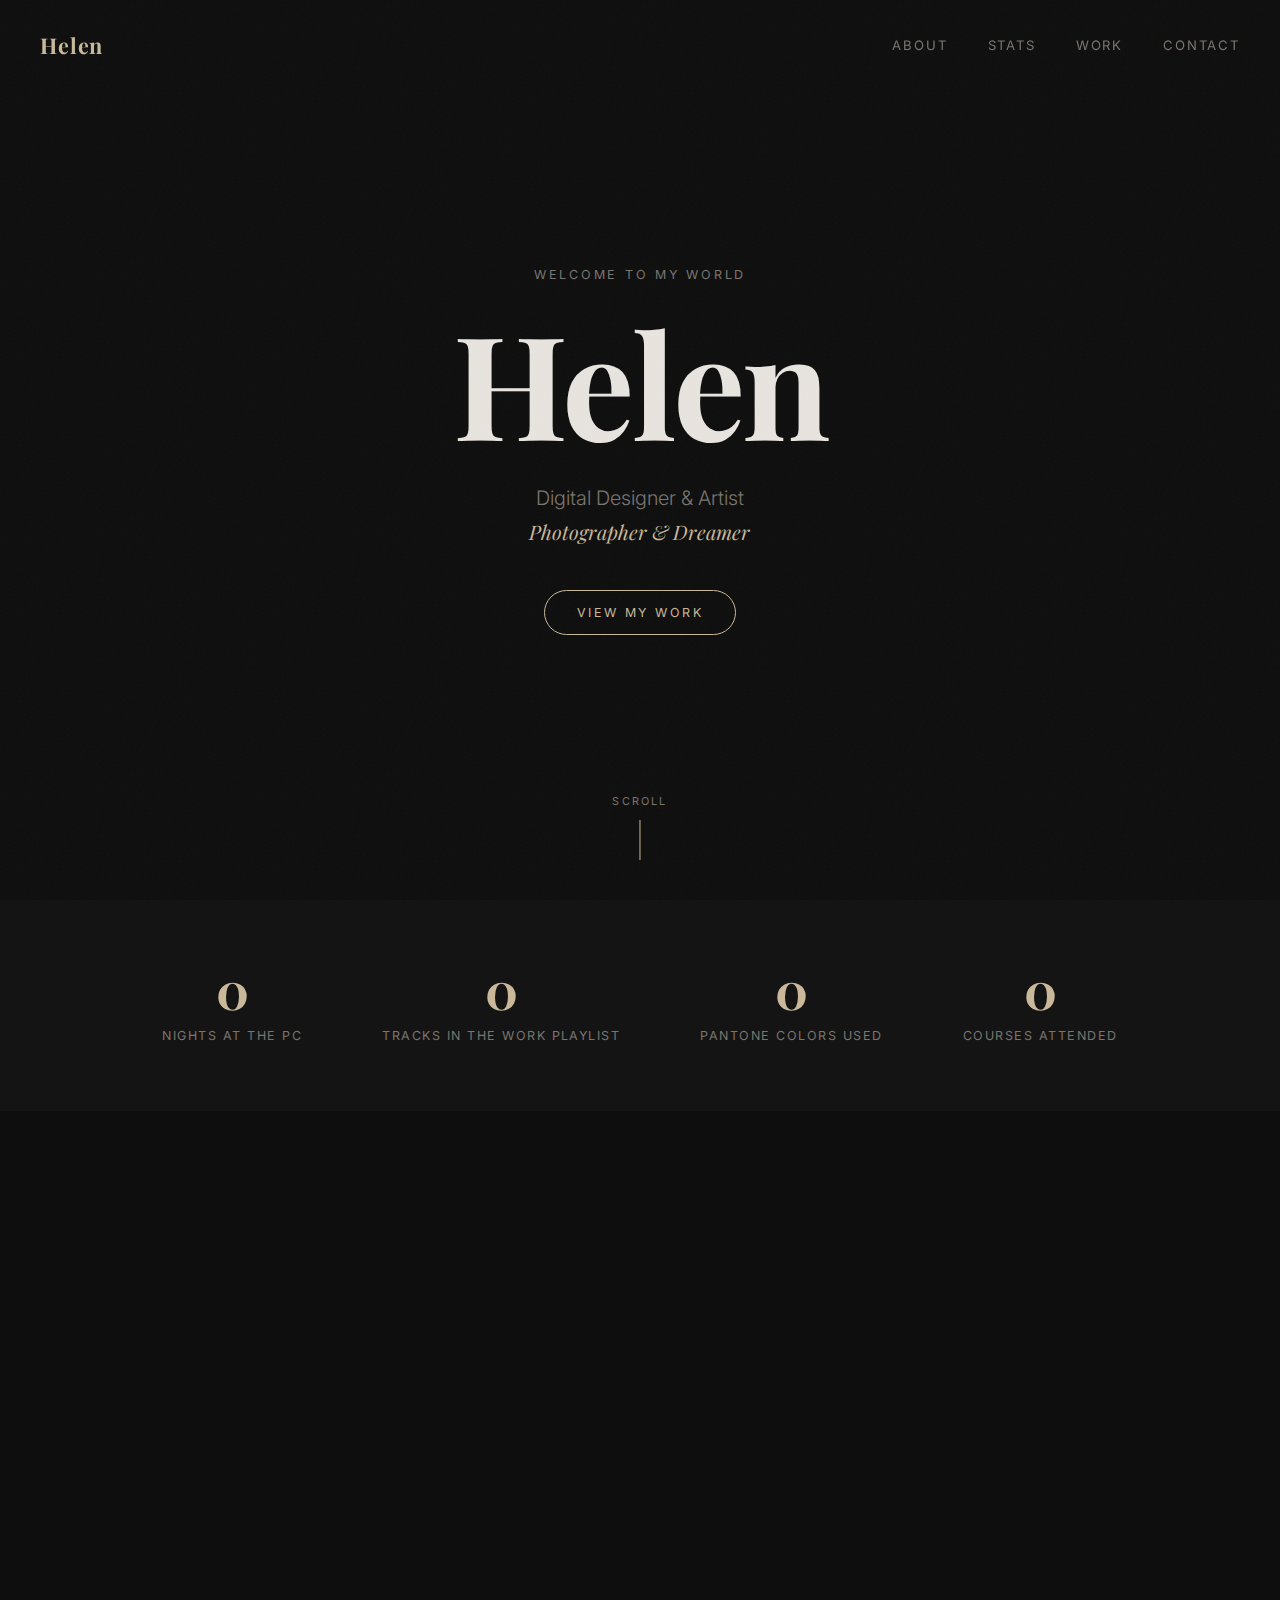
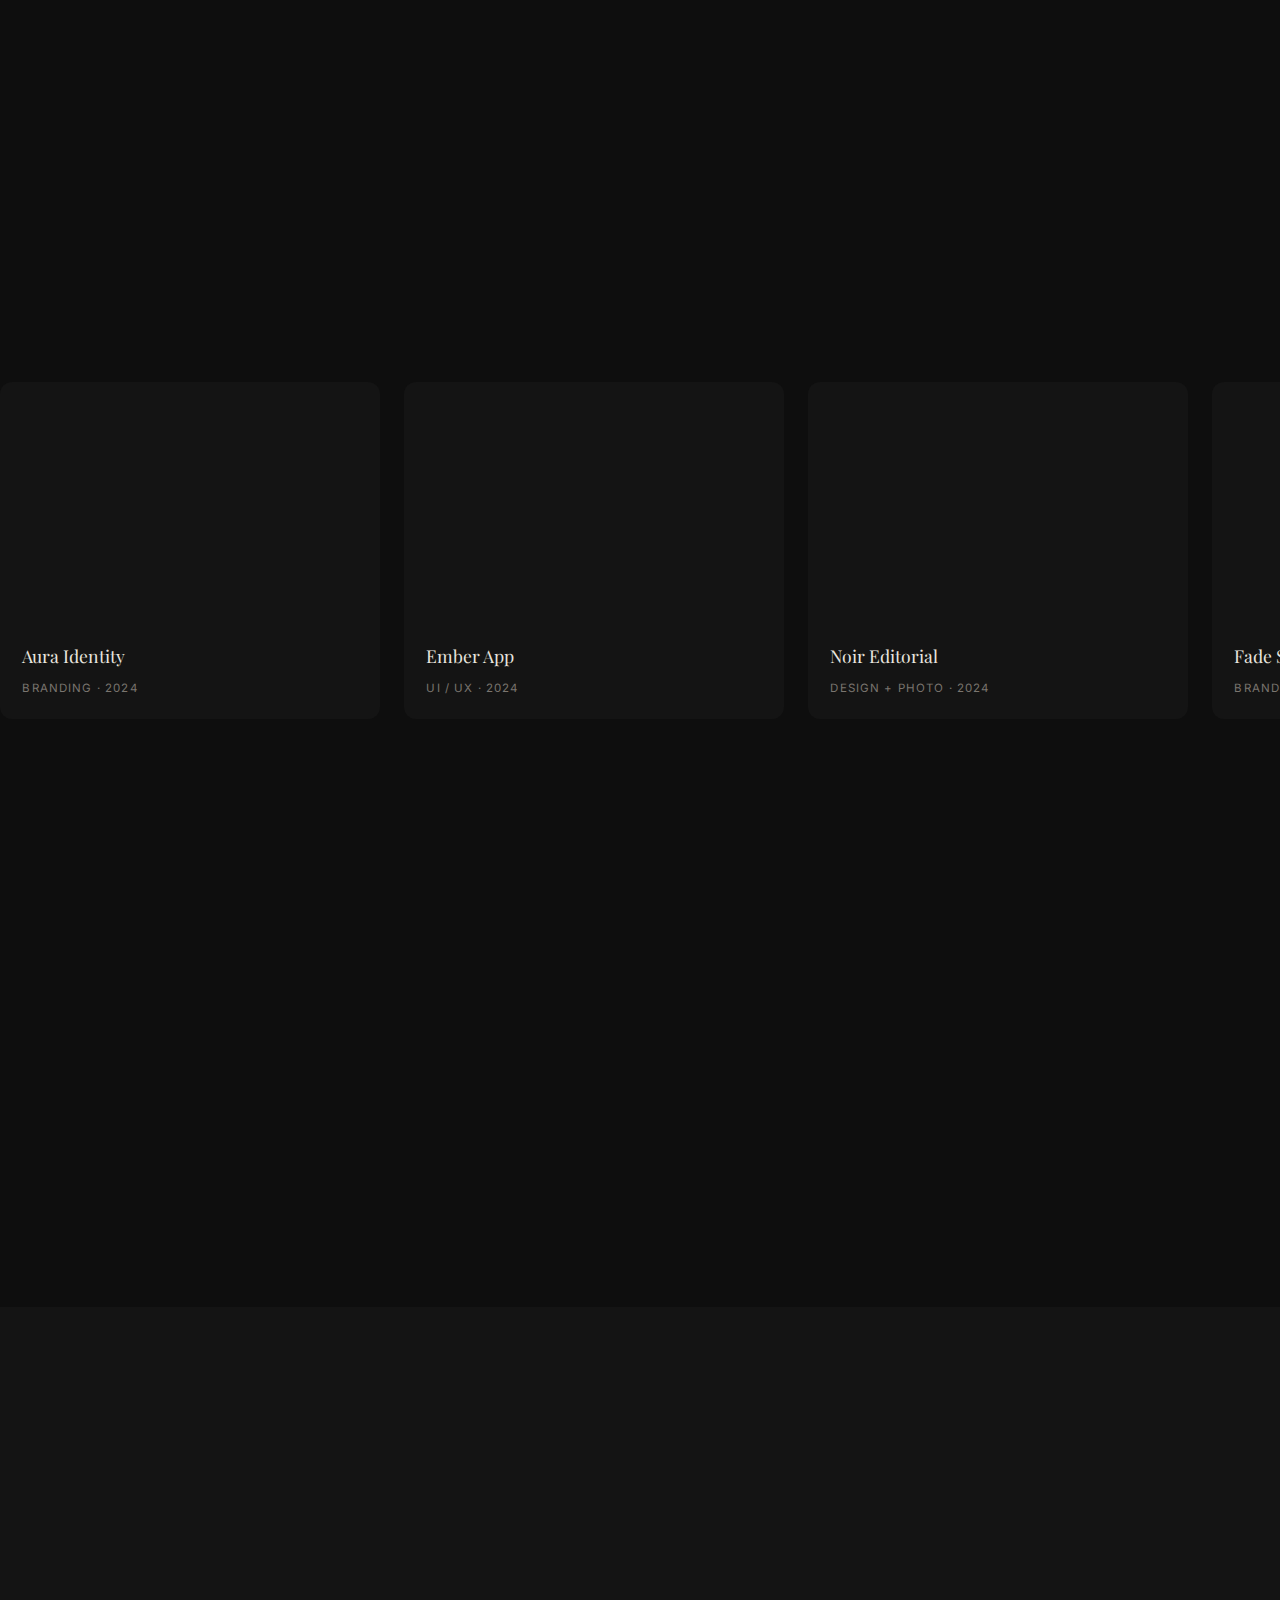
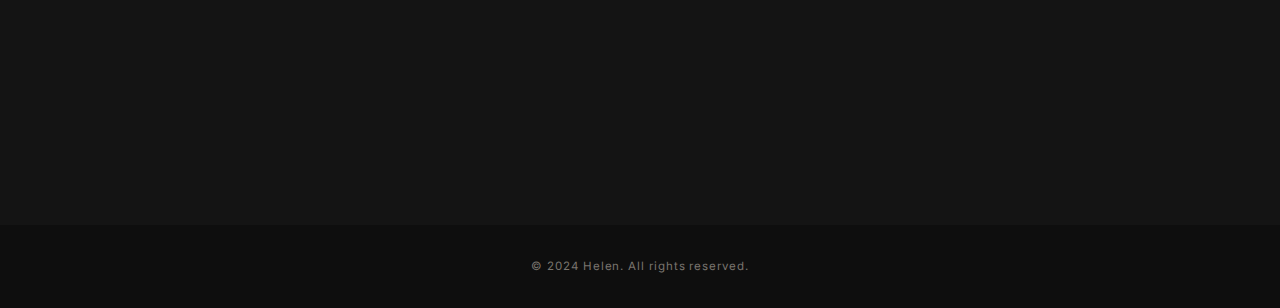
<file: index.html>
<!DOCTYPE html>
<html lang="en">
<head>
  <meta charset="UTF-8" />
  <meta name="viewport" content="width=device-width, initial-scale=1.0" />
  <title>Helen — Creative Portfolio</title>
  <link rel="preconnect" href="https://fonts.googleapis.com" />
  <link rel="preconnect" href="https://fonts.gstatic.com" crossorigin />
  <link href="https://fonts.googleapis.com/css2?family=Inter:wght@300;400;500;600&family=Playfair+Display:ital,wght@0,400;0,700;1,400&display=swap" rel="stylesheet" />
  <link rel="stylesheet" href="styles.css" />
</head>
<body>

  <!-- Grainy texture overlay -->
  <div class="grain"></div>

  <!-- Navigation -->
  <nav class="nav">
    <a href="#" class="nav__logo">Helen</a>
    <button class="nav__toggle" aria-label="Toggle menu">
      <span></span><span></span>
    </button>
    <ul class="nav__links">
      <li><a href="#about">About</a></li>
      <li><a href="#stats">Stats</a></li>
      <li><a href="#projects">Work</a></li>
      <li><a href="#contact">Contact</a></li>
    </ul>
  </nav>

  <!-- Hero -->
  <section class="hero">
    <div class="hero__content">
      <p class="hero__eyebrow reveal">Welcome to my world</p>
      <h1 class="hero__name reveal">
        <span class="hero__name--first">Helen</span>
      </h1>
      <p class="hero__title reveal">
        Digital Designer &amp; Artist<br />
        <em>Photographer &amp; Dreamer</em>
      </p>
      <a href="#projects" class="hero__cta reveal">View my work</a>
    </div>
    <div class="hero__scroll-hint">
      <span>Scroll</span>
      <div class="hero__scroll-line"></div>
    </div>
  </section>

  <!-- Stats -->
  <section id="stats" class="stats">
    <div class="stats__track">
      <div class="stats__item">
        <span class="stats__number" data-target="680">0</span>
        <span class="stats__label">nights at the PC</span>
      </div>
      <div class="stats__item">
        <span class="stats__number" data-target="5400">0</span>
        <span class="stats__label">tracks in the Work playlist</span>
      </div>
      <div class="stats__item">
        <span class="stats__number" data-target="1400">0</span>
        <span class="stats__label">Pantone colors used</span>
      </div>
      <div class="stats__item">
        <span class="stats__number" data-target="100">0</span>
        <span class="stats__label">courses attended</span>
      </div>
    </div>
  </section>

  <!-- About -->
  <section id="about" class="about">
    <div class="about__grid">
      <div class="about__text">
        <p class="about__label reveal">About me</p>
        <h2 class="about__heading reveal">
          Crafting digital<br />experiences that<br /><em>inspire &amp; delight</em>
        </h2>
        <p class="about__body reveal">
          I'm a multidisciplinary designer based in the heart of the city,
          with a deep passion for turning ideas into beautiful, functional
          digital products. Every pixel is placed with intention — every
          interaction designed to feel alive.
        </p>
        <p class="about__body reveal">
          When I'm not pushing design boundaries, you'll find me chasing
          golden-hour light with my camera, lost in a curated playlist, or
          dreaming up the next big thing.
        </p>
      </div>
      <div class="about__tags reveal">
        <span class="tag">#Design Thinking</span>
        <span class="tag">Graphic Design</span>
        <span class="tag">#Web Design</span>
        <span class="tag">UI / UX</span>
        <span class="tag">#Branding</span>
        <span class="tag">Photography</span>
        <span class="tag">#Motion</span>
        <span class="tag">Illustration</span>
        <span class="tag">#Typography</span>
        <span class="tag">Color Theory</span>
      </div>
    </div>
  </section>

  <!-- Projects (Marquee) -->
  <section id="projects" class="projects">
    <p class="projects__label reveal">Selected Work</p>
    <div class="marquee">
      <div class="marquee__track">
        <div class="marquee__item">
          <div class="marquee__card">
            <div class="marquee__img" style="background-image: url('https://picsum.photos/seed/p1/600/400')"></div>
            <div class="marquee__info">
              <h3>Aura Identity</h3>
              <span>Branding · 2024</span>
            </div>
          </div>
        </div>
        <div class="marquee__item">
          <div class="marquee__card">
            <div class="marquee__img" style="background-image: url('https://picsum.photos/seed/p2/600/400')"></div>
            <div class="marquee__info">
              <h3>Ember App</h3>
              <span>UI / UX · 2024</span>
            </div>
          </div>
        </div>
        <div class="marquee__item">
          <div class="marquee__card">
            <div class="marquee__img" style="background-image: url('https://picsum.photos/seed/p3/600/400')"></div>
            <div class="marquee__info">
              <h3>Noir Editorial</h3>
              <span>Design + Photo · 2024</span>
            </div>
          </div>
        </div>
        <div class="marquee__item">
          <div class="marquee__card">
            <div class="marquee__img" style="background-image: url('https://picsum.photos/seed/p4/600/400')"></div>
            <div class="marquee__info">
              <h3>Fade Studio</h3>
              <span>Branding · 2023</span>
            </div>
          </div>
        </div>
        <!-- Duplicate set for seamless loop -->
        <div class="marquee__item">
          <div class="marquee__card">
            <div class="marquee__img" style="background-image: url('https://picsum.photos/seed/p1/600/400')"></div>
            <div class="marquee__info">
              <h3>Aura Identity</h3>
              <span>Branding · 2024</span>
            </div>
          </div>
        </div>
        <div class="marquee__item">
          <div class="marquee__card">
            <div class="marquee__img" style="background-image: url('https://picsum.photos/seed/p2/600/400')"></div>
            <div class="marquee__info">
              <h3>Ember App</h3>
              <span>UI / UX · 2024</span>
            </div>
          </div>
        </div>
        <div class="marquee__item">
          <div class="marquee__card">
            <div class="marquee__img" style="background-image: url('https://picsum.photos/seed/p3/600/400')"></div>
            <div class="marquee__info">
              <h3>Noir Editorial</h3>
              <span>Design + Photo · 2024</span>
            </div>
          </div>
        </div>
        <div class="marquee__item">
          <div class="marquee__card">
            <div class="marquee__img" style="background-image: url('https://picsum.photos/seed/p4/600/400')"></div>
            <div class="marquee__info">
              <h3>Fade Studio</h3>
              <span>Branding · 2023</span>
            </div>
          </div>
        </div>
      </div>
    </div>

    <!-- Full-width feature project -->
    <div class="projects__feature reveal">
      <div class="projects__feature-img" style="background-image: url('https://picsum.photos/seed/feat/1200/600')"></div>
      <div class="projects__feature-overlay">
        <p class="projects__feature-label">Featured Project</p>
        <h3 class="projects__feature-title">Lunatic — Brand &amp; Digital</h3>
        <p class="projects__feature-desc">A full brand identity and website design for an indie fragrance house. Dark, moody, and deeply personal.</p>
      </div>
    </div>
  </section>

  <!-- Contact -->
  <section id="contact" class="contact">
    <div class="contact__inner">
      <p class="contact__label reveal">Get in touch</p>
      <h2 class="contact__heading reveal">
        Let's create<br /><em>something beautiful</em>
      </h2>
      <a href="mailto:helen@example.com" class="contact__email reveal">helen@example.com</a>
      <div class="contact__socials reveal">
        <a href="#" aria-label="Instagram">Instagram</a>
        <a href="#" aria-label="Dribbble">Dribbble</a>
        <a href="#" aria-label="Behance">Behance</a>
        <a href="#" aria-label="LinkedIn">LinkedIn</a>
      </div>
    </div>
  </section>

  <!-- Footer -->
  <footer class="footer">
    <p>&copy; 2024 Helen. All rights reserved.</p>
  </footer>

  <script src="main.js"></script>
</body>
</html>
</file>
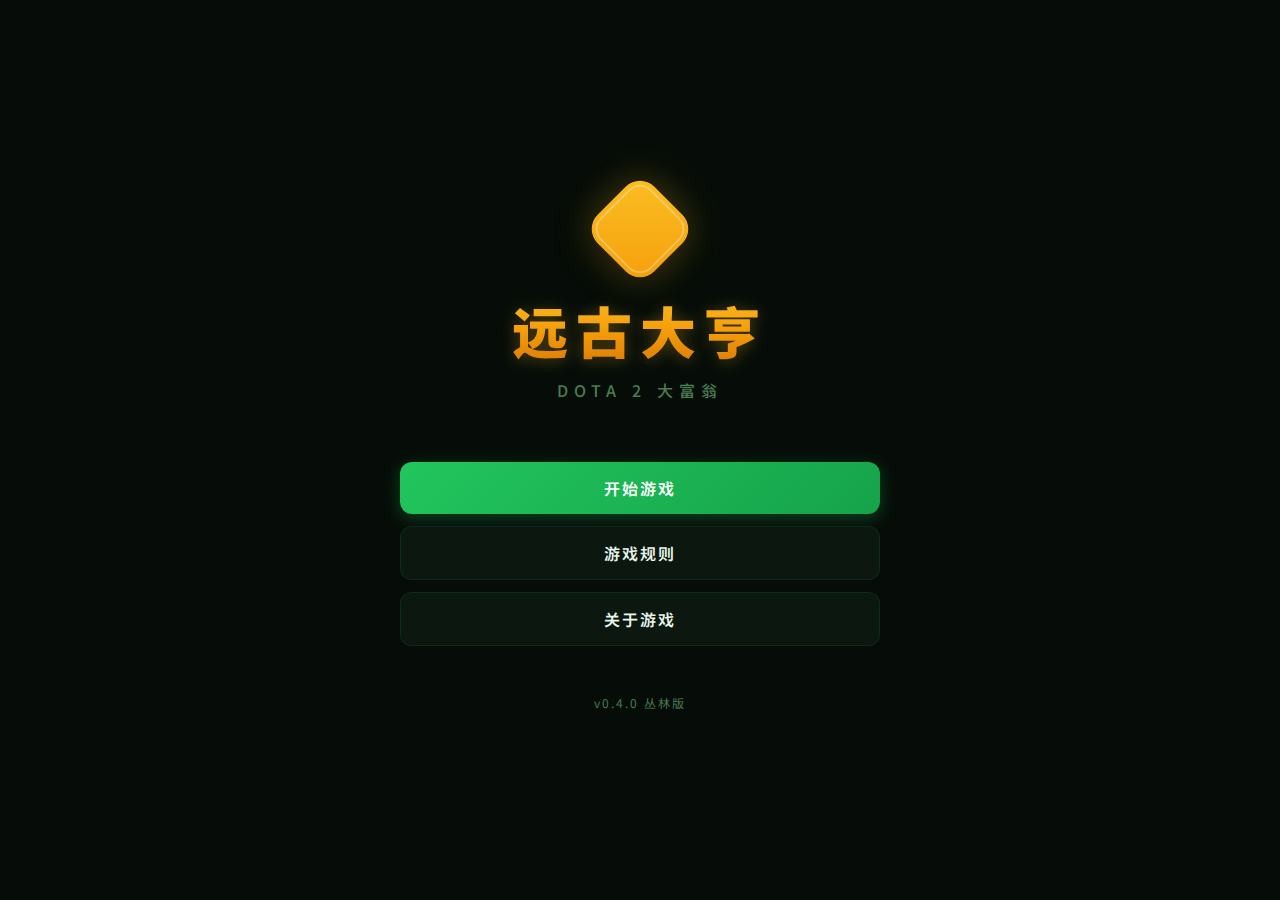
<file: docs/index.html>
<!DOCTYPE html>
<html lang="zh-CN">
<head>
    <meta charset="UTF-8">
    <meta name="viewport" content="width=device-width, initial-scale=1.0">
    <title>远古大亨 - Dota 2 大富翁</title>
    <link rel="preconnect" href="https://fonts.googleapis.com">
    <link rel="preconnect" href="https://fonts.gstatic.com" crossorigin>
    <link href="https://fonts.googleapis.com/css2?family=Noto+Sans+SC:wght@400;500;600;700;900&display=swap" rel="stylesheet">
    <link rel="stylesheet" href="css/style.css">
</head>
<body>
    <div id="main-menu" class="screen active">
        <div class="menu-container">
            <div class="menu-logo">
                <div class="logo-icon"></div>
                <h1 class="game-title">远古大亨</h1>
                <p class="subtitle">DOTA 2 大富翁</p>
            </div>
            <div class="menu-buttons">
                <button class="btn btn-primary" onclick="showHeroSelection()">开始游戏</button>
                <button class="btn btn-secondary" onclick="showInstructions()">游戏规则</button>
                <button class="btn btn-secondary" onclick="showAbout()">关于游戏</button>
            </div>
            <div class="version">v0.4.0 丛林版</div>
        </div>
    </div>

    <div id="hero-selection" class="screen">
        <div class="hero-selection-container">
            <h2>选择你的英雄</h2>
            <div class="player-count-selector">
                <label for="player-count">玩家人数：</label>
                <input type="range" id="player-count" min="2" max="5" value="2" oninput="updatePlayerCount(this.value)">
                <span id="player-count-display">2</span>
            </div>
            <div id="hero-grid" class="hero-grid"></div>
            <div class="selection-info">
                <p id="selection-status">还需选择 <span id="heroes-needed">2</span> 位英雄</p>
            </div>
            <div class="hero-selection-buttons">
                <button class="btn btn-ghost" onclick="backToMenu()">返回</button>
                <button class="btn btn-primary" id="start-game-btn" onclick="startGame()" disabled>开始游戏</button>
            </div>
        </div>
    </div>

    <div id="game-screen" class="screen">
        <div class="game-layout">
            <div class="top-bar">
                <div class="turn-info">
                    <span>回合：<strong id="turn-number">1</strong></span>
                    <span class="separator">|</span>
                    <span>当前玩家：<strong id="current-player-name">玩家 1</strong></span>
                </div>
                <button class="btn btn-ghost btn-small" onclick="backToMenu()">菜单</button>
            </div>
            <div class="game-content">
                <div class="board-container" id="board-container">
                    <div class="jungle-bg">
                        <div class="fog-layer"></div>
                        <canvas id="particle-canvas"></canvas>
                        <svg id="path-svg" class="path-svg"></svg>
                        <div id="board-spaces" class="board-spaces"></div>
                        <div id="player-tokens" class="player-tokens"></div>
                        <div class="board-center-info">
                            <div class="center-title">远古大亨</div>
                            <div class="center-sub">DOTA 2</div>
                            <div class="center-turn" id="center-turn"></div>
                        </div>
                    </div>
                </div>
                <div class="side-panel">
                    <div class="panel-section">
                        <h3>玩家信息</h3>
                        <div id="player-info" class="player-info"></div>
                    </div>
                    <div class="panel-section">
                        <h3>操作</h3>
                        <div class="dice-container" id="dice-container">
                            <div class="dice-3d" id="dice1">
                                <div class="dice-face-3d dice-front">1</div>
                                <div class="dice-face-3d dice-back">6</div>
                                <div class="dice-face-3d dice-right">3</div>
                                <div class="dice-face-3d dice-left">4</div>
                                <div class="dice-face-3d dice-top">2</div>
                                <div class="dice-face-3d dice-bottom">5</div>
                            </div>
                            <div class="dice-3d" id="dice2">
                                <div class="dice-face-3d dice-front">1</div>
                                <div class="dice-face-3d dice-back">6</div>
                                <div class="dice-face-3d dice-right">3</div>
                                <div class="dice-face-3d dice-left">4</div>
                                <div class="dice-face-3d dice-top">2</div>
                                <div class="dice-face-3d dice-bottom">5</div>
                            </div>
                        </div>
                        <div id="dice-result" class="dice-result"></div>
                        <button class="btn btn-primary btn-block" id="roll-dice-btn" onclick="rollDice()">掷骰子</button>
                        <button class="btn btn-secondary btn-block" id="build-btn" onclick="openBuildMenu()" style="display:none">建造房屋</button>
                        <button class="btn btn-secondary btn-block" id="end-turn-btn" onclick="endTurn()" disabled>结束回合</button>
                    </div>
                    <div class="panel-section event-log-section">
                        <h3>事件日志</h3>
                        <div id="event-log" class="event-log"></div>
                    </div>
                </div>
            </div>
        </div>
    </div>

    <div id="purchase-modal" class="modal">
        <div class="modal-content purchase-modal-box">
            <span class="close" onclick="closePurchaseModal()">&times;</span>
            <div id="purchase-modal-content"></div>
        </div>
    </div>

    <div id="card-modal" class="modal">
        <div class="modal-content card-modal-box">
            <div id="card-modal-content"></div>
        </div>
    </div>

    <div id="build-modal" class="modal">
        <div class="modal-content build-modal-box">
            <span class="close" onclick="closeBuildModal()">&times;</span>
            <h3>建造房屋</h3>
            <div id="build-modal-content"></div>
        </div>
    </div>

    <div id="instructions-modal" class="modal">
        <div class="modal-content">
            <span class="close" onclick="closeModal('instructions-modal')">&times;</span>
            <h2>游戏规则</h2>
            <div class="instructions">
                <h3>目标</h3>
                <p>通过购买地产和收取租金，成为最富有的玩家！</p>
                <h3>棋盘</h3>
                <p>36格棋盘（32个非角落格+4个角落），包含地产、哨站、商店、神符点、中立物品等不同格子。</p>
                <h3>玩法</h3>
                <ul>
                    <li><strong>掷骰子：</strong>点击"掷骰子"移动你的英雄</li>
                    <li><strong>购买地产：</strong>踩到无主地产时可以购买</li>
                    <li><strong>收取租金：</strong>其他玩家踩到你的地产需要付租金</li>
                    <li><strong>建造房屋：</strong>拥有同色系全部地产后可以建造（均匀建造规则）</li>
                    <li><strong>使用技能：</strong>每个英雄都有独特的技能</li>
                </ul>
                <h3>建造规则</h3>
                <ul>
                    <li>需拥有同色系全部地产</li>
                    <li>绿房子建造费 100G，红旅馆 500G</li>
                    <li>必须均匀建造：同色系地块差距不超过1级</li>
                    <li>红旅馆需要：4栋绿房子 + 第20回合后</li>
                </ul>
            </div>
        </div>
    </div>

    <div id="about-modal" class="modal">
        <div class="modal-content">
            <span class="close" onclick="closeModal('about-modal')">&times;</span>
            <h2>关于游戏</h2>
            <p class="mt-20">远古大亨是一款Dota 2主题的大富翁游戏，丛林冒险版。</p>
            <p>10位可选英雄，每位都有独特的能力。</p>
            <p>在这片神秘的丛林中，购买领地、建造防御塔、收取过路费，成为远古大亨！</p>
            <button class="btn btn-ghost mt-20" onclick="closeModal('about-modal')">返回</button>
        </div>
    </div>

    <script src="js/constants.js"></script>
    <script src="js/board.js"></script>
    <script src="js/game.js"></script>
    <script src="js/ui.js"></script>
</body>
</html>
</file>
<file: docs/css/style.css>
@import url('https://fonts.googleapis.com/css2?family=Noto+Sans+SC:wght@400;500;600;700;900&display=swap');

* {
    margin: 0;
    padding: 0;
    box-sizing: border-box;
}

:root {
    --bg-primary: #060d08;
    --bg-secondary: #0d1a10;
    --bg-card: rgba(13, 26, 16, 0.85);
    --bg-card-hover: rgba(20, 40, 24, 0.9);
    --border-subtle: rgba(34, 197, 94, 0.12);
    --border-hover: rgba(34, 197, 94, 0.3);
    --text-primary: #e8f5e9;
    --text-secondary: #81c784;
    --text-muted: #4a7c50;
    --gold: #fbbf24;
    --gold-glow: rgba(251, 191, 36, 0.3);
    --accent-blue: #3b82f6;
    --accent-red: #ef4444;
    --accent-green: #22c55e;
    --accent-purple: #8b5cf6;
    --jungle-dark: #0a1f0e;
    --jungle-mid: #143d1a;
    --jungle-light: #1e5a26;
    --jungle-glow: rgba(34, 197, 94, 0.15);
}

body {
    font-family: 'Noto Sans SC', 'Microsoft YaHei', sans-serif;
    background: var(--bg-primary);
    color: var(--text-primary);
    min-height: 100vh;
    overflow-x: hidden;
}

.screen {
    display: none;
    min-height: 100vh;
    padding: 20px;
}

.screen.active {
    display: flex;
    justify-content: center;
    align-items: center;
}

.menu-container {
    text-align: center;
    max-width: 480px;
    width: 100%;
}

.menu-logo {
    margin-bottom: 60px;
}

.logo-icon {
    width: 80px;
    height: 80px;
    margin: 0 auto 20px;
    background: linear-gradient(135deg, var(--gold), #f59e0b);
    border-radius: 20px;
    position: relative;
    box-shadow: 0 0 40px var(--gold-glow), 0 8px 32px rgba(0,0,0,0.4);
    transform: rotate(45deg);
}

.logo-icon::after {
    content: '';
    position: absolute;
    inset: 4px;
    border: 2px solid rgba(255,255,255,0.3);
    border-radius: 16px;
}

.game-title {
    font-size: 56px;
    font-weight: 900;
    letter-spacing: 8px;
    margin-bottom: 8px;
    background: linear-gradient(180deg, #fbbf24 0%, #f59e0b 50%, #d97706 100%);
    -webkit-background-clip: text;
    -webkit-text-fill-color: transparent;
    background-clip: text;
    text-shadow: none;
    filter: drop-shadow(0 2px 8px var(--gold-glow));
}

.subtitle {
    font-size: 16px;
    color: var(--text-muted);
    letter-spacing: 6px;
    text-transform: uppercase;
    font-weight: 500;
}

.menu-buttons {
    display: flex;
    flex-direction: column;
    gap: 12px;
}

.version {
    margin-top: 48px;
    color: var(--text-muted);
    font-size: 12px;
    letter-spacing: 2px;
}

.btn {
    padding: 14px 32px;
    font-size: 16px;
    font-weight: 600;
    font-family: inherit;
    border: none;
    border-radius: 12px;
    cursor: pointer;
    transition: all 0.2s ease;
    letter-spacing: 2px;
    position: relative;
    overflow: hidden;
}

.btn-primary {
    background: linear-gradient(135deg, #22c55e, #16a34a);
    color: white;
    box-shadow: 0 4px 16px rgba(34, 197, 94, 0.3);
}

.btn-primary:hover:not(:disabled) {
    transform: translateY(-1px);
    box-shadow: 0 8px 24px rgba(34, 197, 94, 0.4);
}

.btn-primary:active:not(:disabled) {
    transform: translateY(0);
}

.btn-primary:disabled {
    opacity: 0.4;
    cursor: not-allowed;
}

.btn-secondary {
    background: var(--bg-card);
    color: var(--text-primary);
    border: 1px solid var(--border-subtle);
}

.btn-secondary:hover:not(:disabled) {
    background: var(--bg-card-hover);
    border-color: var(--border-hover);
}

.btn-ghost {
    background: transparent;
    color: var(--text-secondary);
    border: 1px solid var(--border-subtle);
}

.btn-ghost:hover {
    background: var(--bg-card);
    color: var(--text-primary);
}

.btn-small {
    padding: 6px 16px;
    font-size: 13px;
    letter-spacing: 1px;
}

.btn-block {
    width: 100%;
    margin-bottom: 8px;
}

.hero-selection-container {
    max-width: 1100px;
    width: 100%;
}

.hero-selection-container h2 {
    text-align: center;
    font-size: 32px;
    font-weight: 700;
    margin-bottom: 24px;
    color: var(--gold);
}

.player-count-selector {
    text-align: center;
    margin-bottom: 32px;
    font-size: 16px;
    color: var(--text-secondary);
}

.player-count-selector input[type="range"] {
    margin: 0 16px;
    width: 180px;
    height: 4px;
    -webkit-appearance: none;
    background: var(--border-subtle);
    border-radius: 2px;
    outline: none;
    vertical-align: middle;
}

.player-count-selector input[type="range"]::-webkit-slider-thumb {
    -webkit-appearance: none;
    width: 20px;
    height: 20px;
    border-radius: 50%;
    background: var(--accent-green);
    cursor: pointer;
    border: 2px solid white;
}

#player-count-display {
    display: inline-block;
    min-width: 28px;
    font-weight: 700;
    color: var(--gold);
    font-size: 20px;
}

.hero-grid {
    display: grid;
    grid-template-columns: repeat(auto-fill, minmax(200px, 1fr));
    gap: 16px;
    margin-bottom: 32px;
    max-height: 58vh;
    overflow-y: auto;
    padding: 8px 4px;
}

.hero-card {
    background: var(--bg-card);
    border: 1px solid var(--border-subtle);
    border-radius: 16px;
    padding: 0;
    cursor: pointer;
    transition: all 0.25s ease;
    text-align: center;
    overflow: hidden;
    position: relative;
}

.hero-card:hover {
    transform: translateY(-4px);
    border-color: var(--border-hover);
    box-shadow: 0 12px 32px rgba(0, 0, 0, 0.4);
}

.hero-card.selected {
    border-color: var(--gold);
    box-shadow: 0 0 24px var(--gold-glow);
}

.hero-portrait {
    width: 100%;
    height: 120px;
    overflow: hidden;
    background: linear-gradient(180deg, #1a2e1c, #0d1a0f);
    display: flex;
    align-items: center;
    justify-content: center;
}

.hero-portrait img {
    width: 100%;
    height: 100%;
    object-fit: cover;
    object-position: center top;
    transition: transform 0.3s ease;
}

.hero-card:hover .hero-portrait img {
    transform: scale(1.05);
}

.hero-fallback {
    font-size: 36px;
    font-weight: 900;
    color: var(--gold);
}

.hero-name { font-size: 16px; font-weight: 700; padding: 12px 12px 2px; color: var(--text-primary); }
.hero-name-en { font-size: 11px; color: var(--text-muted); padding: 0 12px 6px; letter-spacing: 0.5px; }
.hero-ability-name { font-size: 12px; color: var(--gold); font-weight: 600; padding: 0 12px 4px; }
.hero-ability { font-size: 11px; color: var(--text-secondary); line-height: 1.5; padding: 0 12px 8px; }
.hero-meta { display: flex; justify-content: space-between; padding: 0 12px 4px; font-size: 10px; }
.hero-stars { color: var(--gold); letter-spacing: 1px; }
.hero-diff { color: var(--text-muted); }
.hero-cd { font-size: 10px; color: var(--text-muted); padding: 6px 12px 12px; border-top: 1px solid var(--border-subtle); margin-top: 4px; }
.hero-cd.passive { color: var(--accent-green); }

.player-badge {
    position: absolute;
    top: 8px;
    right: 8px;
    padding: 4px 10px;
    border-radius: 8px;
    font-size: 11px;
    font-weight: 700;
    color: white;
    z-index: 1;
    box-shadow: 0 2px 8px rgba(0,0,0,0.4);
}

.selection-info { text-align: center; margin-bottom: 20px; font-size: 15px; color: var(--text-secondary); }
#heroes-needed { color: var(--gold); font-weight: 700; }
.hero-selection-buttons { display: flex; justify-content: center; gap: 16px; }
.hero-selection-buttons .btn { min-width: 140px; }

.game-layout {
    width: 100%;
    max-width: 1500px;
    margin: 0 auto;
}

.top-bar {
    background: var(--bg-card);
    backdrop-filter: blur(12px);
    padding: 12px 24px;
    border-radius: 12px;
    margin-bottom: 16px;
    display: flex;
    justify-content: space-between;
    align-items: center;
    border: 1px solid var(--border-subtle);
}

.turn-info { font-size: 15px; color: var(--text-secondary); }
.turn-info strong { color: var(--text-primary); }
.separator { margin: 0 12px; color: var(--text-muted); }

.game-content {
    display: grid;
    grid-template-columns: 1fr 360px;
    gap: 16px;
    align-items: start;
}

.board-container {
    border-radius: 16px;
    overflow: hidden;
    border: 1px solid var(--border-subtle);
    position: relative;
    background: var(--jungle-dark);
}

.jungle-bg {
    position: relative;
    width: 100%;
    padding-bottom: 77.78%;
    background:
        radial-gradient(ellipse at 20% 80%, rgba(34, 80, 34, 0.4) 0%, transparent 50%),
        radial-gradient(ellipse at 80% 20%, rgba(20, 60, 20, 0.3) 0%, transparent 50%),
        radial-gradient(ellipse at 50% 50%, rgba(10, 40, 15, 0.8) 0%, transparent 70%),
        linear-gradient(160deg, #050e07 0%, #0a1f0e 30%, #0d2812 50%, #0a1f0e 70%, #050e07 100%);
    overflow: hidden;
}

.fog-layer {
    position: absolute;
    inset: 0;
    background:
        radial-gradient(ellipse at 30% 70%, rgba(80, 120, 80, 0.08) 0%, transparent 50%),
        radial-gradient(ellipse at 70% 30%, rgba(80, 120, 80, 0.06) 0%, transparent 50%);
    animation: fogDrift 15s ease-in-out infinite alternate;
    pointer-events: none;
    z-index: 1;
}

@keyframes fogDrift {
    0% { transform: translate(0, 0) scale(1); opacity: 0.6; }
    50% { transform: translate(20px, -10px) scale(1.05); opacity: 1; }
    100% { transform: translate(-15px, 5px) scale(0.98); opacity: 0.7; }
}

#particle-canvas {
    position: absolute;
    inset: 0;
    width: 100%;
    height: 100%;
    z-index: 2;
    pointer-events: none;
}

.path-svg {
    position: absolute;
    inset: 0;
    width: 100%;
    height: 100%;
    z-index: 3;
    pointer-events: none;
}

.board-spaces {
    position: absolute;
    inset: 0;
    z-index: 5;
}

.board-space {
    position: absolute;
    width: 60px;
    height: 60px;
    transform: translate(-50%, -50%);
    border-radius: 12px;
    background: rgba(10, 31, 14, 0.85);
    border: 2px solid rgba(34, 197, 94, 0.25);
    cursor: pointer;
    transition: all 0.3s cubic-bezier(0.4, 0, 0.2, 1);
    display: flex;
    flex-direction: column;
    align-items: center;
    justify-content: center;
    text-align: center;
    z-index: 5;
    box-shadow: 0 2px 8px rgba(0, 0, 0, 0.4), inset 0 1px 0 rgba(255,255,255,0.05);
}

.board-space:hover {
    transform: translate(-50%, -50%) scale(1.2);
    z-index: 10;
    border-color: rgba(34, 197, 94, 0.6);
    box-shadow: 0 0 20px rgba(34, 197, 94, 0.3), 0 4px 16px rgba(0,0,0,0.5);
}

.board-space.has-color-set {
    border-top: 3px solid var(--set-color);
}

.board-space.space-owned {
    box-shadow: 0 0 12px rgba(var(--player-color-rgb, 255,255,255), 0.3);
}

.space-corner-start {
    background: linear-gradient(135deg, rgba(59, 130, 246, 0.3), rgba(10, 31, 14, 0.9));
    border-color: rgba(59, 130, 246, 0.5);
    width: 68px;
    height: 68px;
}

.space-corner-jail {
    background: linear-gradient(135deg, rgba(139, 92, 246, 0.3), rgba(10, 31, 14, 0.9));
    border-color: rgba(139, 92, 246, 0.5);
    width: 68px;
    height: 68px;
}

.space-corner-free {
    background: linear-gradient(135deg, rgba(245, 158, 11, 0.3), rgba(10, 31, 14, 0.9));
    border-color: rgba(245, 158, 11, 0.5);
    width: 68px;
    height: 68px;
    animation: roshanPulse 3s ease-in-out infinite;
}

@keyframes roshanPulse {
    0%, 100% { box-shadow: 0 0 10px rgba(245, 158, 11, 0.2); }
    50% { box-shadow: 0 0 25px rgba(245, 158, 11, 0.5); }
}

.space-corner-go_to_jail {
    background: linear-gradient(135deg, rgba(239, 68, 68, 0.3), rgba(10, 31, 14, 0.9));
    border-color: rgba(239, 68, 68, 0.5);
    width: 68px;
    height: 68px;
}

.space-property {
    background: rgba(15, 35, 20, 0.85);
}

.space-outpost {
    background: linear-gradient(135deg, rgba(99, 102, 241, 0.2), rgba(10, 31, 14, 0.9));
    border-color: rgba(99, 102, 241, 0.4);
}

.space-utility {
    background: linear-gradient(135deg, rgba(20, 184, 166, 0.2), rgba(10, 31, 14, 0.9));
    border-color: rgba(20, 184, 166, 0.4);
}

.space-chance {
    background: linear-gradient(135deg, rgba(245, 158, 11, 0.2), rgba(10, 31, 14, 0.9));
    border-color: rgba(245, 158, 11, 0.4);
    animation: chanceGlow 2s ease-in-out infinite;
}

@keyframes chanceGlow {
    0%, 100% { box-shadow: 0 0 8px rgba(245, 158, 11, 0.15); }
    50% { box-shadow: 0 0 16px rgba(245, 158, 11, 0.35); }
}

.space-community {
    background: linear-gradient(135deg, rgba(168, 162, 158, 0.2), rgba(10, 31, 14, 0.9));
    border-color: rgba(168, 162, 158, 0.3);
}

.space-tax {
    background: linear-gradient(135deg, rgba(192, 38, 211, 0.2), rgba(10, 31, 14, 0.9));
    border-color: rgba(192, 38, 211, 0.4);
}

.space-icon {
    font-size: 16px;
    line-height: 1;
    margin-bottom: 1px;
}

.space-name {
    font-size: 8px;
    font-weight: 600;
    color: var(--text-primary);
    white-space: nowrap;
    overflow: hidden;
    text-overflow: ellipsis;
    max-width: 54px;
    line-height: 1.2;
}

.space-price {
    font-size: 7px;
    color: var(--gold);
    font-weight: 600;
}

.space-buildings {
    display: flex;
    gap: 2px;
    margin-top: 1px;
}

.building-dot {
    width: 8px;
    height: 8px;
    border-radius: 2px;
}

.building-dot.house {
    background: #22c55e;
    box-shadow: 0 0 4px rgba(34, 197, 94, 0.5);
}

.building-dot.hotel {
    background: #ef4444;
    box-shadow: 0 0 6px rgba(239, 68, 68, 0.5);
    width: 16px;
    font-size: 7px;
    color: white;
    display: flex;
    align-items: center;
    justify-content: center;
    font-weight: 700;
}

.space-owner-ring {
    position: absolute;
    inset: -3px;
    border: 3px solid transparent;
    border-radius: 14px;
    pointer-events: none;
    transition: border-color 0.3s;
}

.space-owner-ring.owned {
    animation: ownerPulse 2s ease-in-out infinite;
}

@keyframes ownerPulse {
    0%, 100% { opacity: 0.6; }
    50% { opacity: 1; }
}

.player-tokens {
    position: absolute;
    inset: 0;
    z-index: 8;
    pointer-events: none;
}

.player-token {
    position: absolute;
    width: 32px;
    height: 32px;
    transform: translate(-50%, -50%);
    z-index: 8;
    transition: left 0.5s cubic-bezier(0.4, 0, 0.2, 1), top 0.5s cubic-bezier(0.4, 0, 0.2, 1);
}

.token-inner {
    width: 32px;
    height: 32px;
    border-radius: 50%;
    border: 2px solid var(--player-color);
    overflow: hidden;
    background: var(--jungle-dark);
    box-shadow: 0 0 10px var(--player-color), 0 2px 8px rgba(0,0,0,0.5);
}

.token-hero-img {
    width: 100%;
    height: 100%;
    object-fit: cover;
    border-radius: 50%;
}

.token-fallback {
    width: 100%;
    height: 100%;
    display: flex;
    align-items: center;
    justify-content: center;
    font-size: 14px;
    font-weight: 900;
    color: white;
    background: var(--player-color);
}

.token-label {
    position: absolute;
    bottom: -12px;
    left: 50%;
    transform: translateX(-50%);
    font-size: 8px;
    font-weight: 700;
    color: var(--player-color);
    text-shadow: 0 1px 2px rgba(0,0,0,0.8);
    white-space: nowrap;
}

.token-bounce {
    animation: tokenBounce 0.12s ease;
}

@keyframes tokenBounce {
    0% { transform: translate(-50%, -50%) scale(1); }
    50% { transform: translate(-50%, -70%) scale(1.15); }
    100% { transform: translate(-50%, -50%) scale(1); }
}

.board-space.current-player-here {
    animation: spacePing 1.5s ease-out;
}

@keyframes spacePing {
    0% { box-shadow: 0 0 0 0 rgba(251, 191, 36, 0.6); }
    50% { box-shadow: 0 0 20px 8px rgba(251, 191, 36, 0.3); }
    100% { box-shadow: 0 0 0 0 rgba(251, 191, 36, 0); }
}

.board-center-info {
    position: absolute;
    top: 50%;
    left: 50%;
    transform: translate(-50%, -50%);
    text-align: center;
    z-index: 4;
    pointer-events: none;
}

.center-title {
    font-size: 28px;
    font-weight: 900;
    letter-spacing: 6px;
    background: linear-gradient(180deg, rgba(251, 191, 36, 0.6) 0%, rgba(245, 158, 11, 0.4) 100%);
    -webkit-background-clip: text;
    -webkit-text-fill-color: transparent;
    background-clip: text;
    filter: drop-shadow(0 2px 8px rgba(251, 191, 36, 0.2));
}

.center-sub {
    font-size: 12px;
    color: rgba(129, 199, 132, 0.4);
    letter-spacing: 8px;
    font-weight: 500;
}

.center-turn {
    font-size: 11px;
    color: rgba(129, 199, 132, 0.3);
    margin-top: 4px;
}

.space-tooltip {
    position: fixed;
    background: rgba(13, 26, 16, 0.95);
    border: 1px solid rgba(34, 197, 94, 0.3);
    border-radius: 8px;
    padding: 8px 12px;
    font-size: 12px;
    color: var(--text-primary);
    pointer-events: none;
    z-index: 100;
    transform: translate(-50%, -100%);
    white-space: nowrap;
    box-shadow: 0 4px 16px rgba(0,0,0,0.5);
    display: none;
    line-height: 1.6;
}

.dice-container {
    display: none;
    justify-content: center;
    gap: 24px;
    margin-bottom: 12px;
    perspective: 300px;
}

.dice-3d {
    width: 50px;
    height: 50px;
    position: relative;
    transform-style: preserve-3d;
    transition: transform 0.4s ease;
}

.dice-face-3d {
    position: absolute;
    width: 50px;
    height: 50px;
    background: linear-gradient(135deg, #1a3a1e, #0d2812);
    border: 2px solid rgba(34, 197, 94, 0.4);
    border-radius: 10px;
    display: flex;
    align-items: center;
    justify-content: center;
    font-size: 24px;
    font-weight: 900;
    color: white;
    backface-visibility: hidden;
}

.dice-front  { transform: translateZ(25px); }
.dice-back   { transform: rotateY(180deg) translateZ(25px); }
.dice-right  { transform: rotateY(90deg) translateZ(25px); }
.dice-left   { transform: rotateY(-90deg) translateZ(25px); }
.dice-top    { transform: rotateX(90deg) translateZ(25px); }
.dice-bottom { transform: rotateX(-90deg) translateZ(25px); }

.dice-dots {
    position: relative;
    width: 36px;
    height: 36px;
}

.dice-dots .dot {
    position: absolute;
    width: 8px;
    height: 8px;
    background: white;
    border-radius: 50%;
    box-shadow: 0 0 4px rgba(255,255,255,0.5);
}

.dot.tl { top: 2px; left: 2px; }
.dot.tr { top: 2px; right: 2px; }
.dot.ml { top: 14px; left: 2px; }
.dot.mr { top: 14px; right: 2px; }
.dot.bl { bottom: 2px; left: 2px; }
.dot.br { bottom: 2px; right: 2px; }
.dot.c  { top: 14px; left: 14px; }

.dice-rolling {
    animation: diceRoll 0.15s linear infinite;
}

@keyframes diceRoll {
    0%   { transform: rotateX(0deg) rotateY(0deg) rotateZ(0deg); }
    25%  { transform: rotateX(90deg) rotateY(45deg) rotateZ(30deg); }
    50%  { transform: rotateX(180deg) rotateY(90deg) rotateZ(60deg); }
    75%  { transform: rotateX(270deg) rotateY(135deg) rotateZ(90deg); }
    100% { transform: rotateX(360deg) rotateY(180deg) rotateZ(120deg); }
}

.dice-settled {
    animation: diceSettle 0.4s ease-out;
}

@keyframes diceSettle {
    0% { transform: rotateX(20deg) scale(1.1); }
    50% { transform: rotateX(-5deg) scale(0.95); }
    100% { transform: rotateX(0deg) scale(1); }
}

.side-panel {
    display: flex;
    flex-direction: column;
    gap: 12px;
}

.panel-section {
    background: var(--bg-card);
    border-radius: 16px;
    padding: 16px;
    border: 1px solid var(--border-subtle);
}

.panel-section h3 {
    margin-bottom: 12px;
    font-size: 14px;
    font-weight: 600;
    color: var(--text-muted);
    text-transform: uppercase;
    letter-spacing: 2px;
}

.player-info {
    display: flex;
    flex-direction: column;
    gap: 8px;
}

.player-card {
    background: rgba(10, 31, 14, 0.6);
    border-radius: 10px;
    padding: 10px 12px;
    border-left: 3px solid transparent;
    transition: all 0.2s ease;
}

.player-card.active {
    background: rgba(34, 197, 94, 0.08);
    border-left-color: var(--accent-green);
}

.player-card.bankrupt { opacity: 0.4; }

.player-card-header {
    display: flex;
    align-items: center;
    gap: 10px;
}

.player-hero-icon {
    width: 36px;
    height: 36px;
    border-radius: 8px;
    object-fit: cover;
    border: 1px solid var(--border-subtle);
}

.player-card-info { flex: 1; }
.player-card-name { font-size: 13px; font-weight: 600; }
.player-card-hero { font-size: 11px; color: var(--text-muted); }
.player-card-gold { font-size: 16px; font-weight: 700; color: var(--gold); }

.health-bar-container {
    width: 100%;
    height: 4px;
    background: rgba(255, 255, 255, 0.05);
    border-radius: 2px;
    margin-top: 6px;
    overflow: hidden;
}

.health-bar {
    height: 100%;
    border-radius: 2px;
    transition: width 0.5s ease, background 0.3s ease;
}

.health-safe { background: linear-gradient(90deg, #22c55e, #16a34a); }
.health-warning { background: linear-gradient(90deg, #eab308, #f59e0b); }
.health-danger { background: linear-gradient(90deg, #ef4444, #dc2626); }
.health-critical {
    background: linear-gradient(90deg, #ef4444, #b91c1c);
    animation: pulse-critical 1s infinite;
}

@keyframes pulse-critical {
    0%, 100% { opacity: 1; }
    50% { opacity: 0.4; }
}

.player-card-details {
    display: flex;
    gap: 12px;
    margin-top: 6px;
    font-size: 11px;
    color: var(--text-muted);
}

.cd-text { color: var(--accent-red); }
.ready-text { color: var(--accent-green); }

.dice-result {
    margin-bottom: 12px;
    padding: 12px;
    background: rgba(10, 31, 14, 0.6);
    border-radius: 10px;
    text-align: center;
    font-size: 18px;
    font-weight: 700;
    min-height: 40px;
    display: flex;
    align-items: center;
    justify-content: center;
    gap: 8px;
    flex-wrap: wrap;
}

.dice-face {
    display: inline-flex;
    align-items: center;
    justify-content: center;
    width: 36px;
    height: 36px;
    background: linear-gradient(135deg, #1a3a1e, #0d2812);
    border-radius: 8px;
    font-size: 18px;
    font-weight: 700;
    color: white;
    border: 1px solid var(--border-hover);
}

.dice-plus, .dice-equals { color: var(--text-muted); font-size: 14px; }
.dice-total { font-size: 22px; color: var(--gold); font-weight: 900; }
.dice-doubles {
    display: inline-block;
    background: var(--accent-purple);
    color: white;
    padding: 2px 8px;
    border-radius: 4px;
    font-size: 12px;
    font-weight: 600;
}

.event-log-section { flex: 1; display: flex; flex-direction: column; }

.event-log {
    background: rgba(10, 31, 14, 0.6);
    border-radius: 10px;
    padding: 12px;
    max-height: 260px;
    overflow-y: auto;
    font-size: 12px;
    line-height: 1.6;
    flex: 1;
}

.log-entry {
    margin-bottom: 6px;
    padding: 6px 10px;
    background: rgba(255, 255, 255, 0.02);
    border-radius: 6px;
    color: var(--text-secondary);
    border-left: 2px solid var(--border-subtle);
}

.log-entry:first-child {
    background: rgba(34, 197, 94, 0.06);
    border-left-color: var(--accent-green);
    color: var(--text-primary);
}

.modal {
    display: none;
    position: fixed;
    z-index: 1000;
    left: 0;
    top: 0;
    width: 100%;
    height: 100%;
    background-color: rgba(0, 0, 0, 0.85);
    backdrop-filter: blur(8px);
}

.modal.active {
    display: flex;
    justify-content: center;
    align-items: center;
    animation: modalFadeIn 0.3s ease;
}

@keyframes modalFadeIn {
    0% { opacity: 0; }
    100% { opacity: 1; }
}

.modal-content {
    background: var(--bg-secondary);
    padding: 40px;
    border-radius: 20px;
    max-width: 560px;
    width: 90%;
    max-height: 80vh;
    overflow-y: auto;
    position: relative;
    border: 1px solid var(--border-subtle);
    box-shadow: 0 24px 48px rgba(0, 0, 0, 0.5);
    animation: modalSlideIn 0.3s ease;
}

@keyframes modalSlideIn {
    0% { transform: translateY(20px) scale(0.95); opacity: 0; }
    100% { transform: translateY(0) scale(1); opacity: 1; }
}

.modal-content h2 { color: var(--gold); margin-bottom: 20px; font-size: 24px; }

.close {
    position: absolute;
    right: 20px;
    top: 16px;
    font-size: 28px;
    font-weight: bold;
    cursor: pointer;
    color: var(--text-muted);
    transition: color 0.2s;
    line-height: 1;
}

.close:hover { color: var(--text-primary); }

.purchase-modal-box { text-align: center; }
.purchase-modal-box h3 { font-size: 22px; color: var(--gold); margin-bottom: 16px; }
.modal-price { font-size: 28px; font-weight: 900; color: var(--gold); margin-bottom: 4px; }
.modal-balance { font-size: 14px; color: var(--text-muted); margin-bottom: 20px; }

.modal-rent-table {
    background: rgba(0, 0, 0, 0.3);
    border-radius: 10px;
    padding: 12px;
    margin-bottom: 16px;
    text-align: left;
}

.rent-row {
    display: flex;
    justify-content: space-between;
    padding: 6px 8px;
    font-size: 13px;
    color: var(--text-secondary);
    border-bottom: 1px solid rgba(255, 255, 255, 0.04);
}

.rent-row:last-child { border-bottom: none; }
.rent-row.highlight { color: var(--accent-red); font-weight: 700; background: rgba(239, 68, 68, 0.08); border-radius: 6px; }

.modal-color-set { font-size: 12px; color: var(--text-muted); margin-bottom: 16px; }
.modal-desc { font-size: 13px; color: var(--text-secondary); margin-bottom: 16px; line-height: 1.6; }
.modal-actions { display: flex; gap: 12px; justify-content: center; margin-top: 20px; }
.modal-actions .btn { min-width: 120px; }

.card-modal-box { text-align: center; max-width: 400px; }
.card-type-label { font-size: 11px; color: var(--text-muted); letter-spacing: 3px; text-transform: uppercase; margin-bottom: 8px; }
.card-name { font-size: 24px; font-weight: 900; color: var(--gold); margin-bottom: 12px; }

.card-rarity {
    display: inline-block;
    padding: 3px 12px;
    border-radius: 20px;
    font-size: 11px;
    font-weight: 600;
    margin-bottom: 16px;
    letter-spacing: 1px;
}

.card-rarity.common, .card-rarity.positive { background: rgba(34, 197, 94, 0.15); color: #22c55e; }
.card-rarity.rare, .card-rarity.neutral { background: rgba(59, 130, 246, 0.15); color: #3b82f6; }
.card-rarity.epic, .card-rarity.negative { background: rgba(168, 85, 247, 0.15); color: #a855f7; }

.card-effect { font-size: 15px; color: var(--text-primary); line-height: 1.6; margin-bottom: 12px; }
.card-desc { font-size: 12px; color: var(--text-muted); font-style: italic; margin-bottom: 20px; }

.build-modal-box { max-width: 520px; }
.build-modal-box h3 { color: var(--gold); font-size: 20px; margin-bottom: 16px; }
.build-list { display: flex; flex-direction: column; gap: 10px; max-height: 50vh; overflow-y: auto; }

.build-item {
    background: rgba(0, 0, 0, 0.3);
    border-radius: 10px;
    padding: 12px;
    border-left: 3px solid var(--border-subtle);
}

.build-item.buildable { border-left-color: var(--accent-green); }
.build-item.locked { opacity: 0.6; }

.build-item-header { display: flex; align-items: center; gap: 8px; margin-bottom: 4px; }
.build-color-dot { width: 10px; height: 10px; border-radius: 3px; flex-shrink: 0; }
.build-name { font-weight: 600; font-size: 14px; color: var(--text-primary); }
.build-level { margin-left: auto; font-size: 12px; }
.build-item-info { font-size: 11px; color: var(--text-muted); margin-bottom: 6px; }
.build-action { display: flex; justify-content: space-between; align-items: center; }
.build-cost { font-size: 12px; color: var(--gold); font-weight: 600; }
.build-locked-reason { font-size: 11px; color: var(--accent-red); font-style: italic; }
.build-no-options { color: var(--text-muted); font-size: 13px; text-align: center; padding: 16px; }

.instructions h3 { margin-top: 20px; margin-bottom: 8px; color: var(--accent-green); font-size: 15px; }
.instructions p { color: var(--text-secondary); line-height: 1.8; }
.instructions ul { margin-left: 20px; line-height: 2; color: var(--text-secondary); }
.instructions ul strong { color: var(--text-primary); }
.mt-20 { margin-top: 20px; }

@media (max-width: 1200px) {
    .game-content { grid-template-columns: 1fr; }
    .side-panel { order: -1; }
}

@media (max-width: 768px) {
    .game-title { font-size: 36px; letter-spacing: 4px; }
    .hero-grid { grid-template-columns: repeat(auto-fill, minmax(160px, 1fr)); gap: 10px; }
    .modal-content { padding: 24px; }
    .board-space { width: 48px; height: 48px; }
    .space-name { font-size: 7px; }
    .space-icon { font-size: 14px; }
}

::-webkit-scrollbar { width: 6px; height: 6px; }
::-webkit-scrollbar-track { background: transparent; }
::-webkit-scrollbar-thumb { background: rgba(34, 197, 94, 0.15); border-radius: 3px; }
::-webkit-scrollbar-thumb:hover { background: rgba(34, 197, 94, 0.25); }
</file>
<file: styles.css>
/* ─── Reset & Base ─── */
*, *::before, *::after {
  box-sizing: border-box;
  margin: 0;
  padding: 0;
}

:root {
  --bg:          #0e0e0e;
  --bg-light:    #141414;
  --text:        #e8e4df;
  --text-muted:  #7a756f;
  --accent:      #c9b99a;
  --accent-dim:  rgba(201, 185, 154, 0.15);
  --font-serif: 'Playfair Display', Georgia, serif;
  --font-sans:  'Inter', system-ui, sans-serif;
}

html {
  scroll-behavior: smooth;
  font-size: 16px;
}

body {
  background: var(--bg);
  color: var(--text);
  font-family: var(--font-sans);
  font-weight: 400;
  line-height: 1.6;
  overflow-x: hidden;
  -webkit-font-smoothing: antialiased;
}

a {
  color: inherit;
  text-decoration: none;
}

/* ─── Grain Overlay ─── */
.grain {
  position: fixed;
  inset: 0;
  z-index: 999;
  pointer-events: none;
  opacity: 0.035;
  background-image: url("data:image/svg+xml,%3Csvg viewBox='0 0 256 256' xmlns='http://www.w3.org/2000/svg'%3E%3Cfilter id='n'%3E%3CfeTurbulence type='fractalNoise' baseFrequency='0.9' numOctaves='4' stitchTiles='stitch'/%3E%3C/filter%3E%3Crect width='100%25' height='100%25' filter='url(%23n)'/%3E%3C/svg%3E");
  background-size: 256px 256px;
}

/* ─── Navigation ─── */
.nav {
  position: fixed;
  top: 0;
  left: 0;
  right: 0;
  z-index: 100;
  display: flex;
  align-items: center;
  justify-content: space-between;
  padding: 1.75rem 2.5rem;
  transition: background 0.4s, padding 0.4s;
}

.nav.scrolled {
  background: rgba(14, 14, 14, 0.88);
  backdrop-filter: blur(8px);
  padding: 1rem 2.5rem;
}

.nav__logo {
  font-family: var(--font-serif);
  font-size: 1.35rem;
  font-weight: 700;
  letter-spacing: 0.04em;
  color: var(--accent);
}

.nav__links {
  display: flex;
  list-style: none;
  gap: 2.5rem;
}

.nav__links a {
  font-size: 0.82rem;
  text-transform: uppercase;
  letter-spacing: 0.14em;
  color: var(--text-muted);
  transition: color 0.3s;
}

.nav__links a:hover {
  color: var(--accent);
}

/* Mobile toggle (hidden desktop) */
.nav__toggle {
  display: none;
  flex-direction: column;
  gap: 5px;
  background: none;
  border: none;
  cursor: pointer;
}

.nav__toggle span {
  display: block;
  width: 24px;
  height: 2px;
  background: var(--text);
  transition: transform 0.3s;
}

/* ─── Hero ─── */
.hero {
  position: relative;
  height: 100vh;
  min-height: 600px;
  display: flex;
  flex-direction: column;
  align-items: center;
  justify-content: center;
  text-align: center;
  padding: 0 1.5rem;
}

.hero__eyebrow {
  font-size: 0.78rem;
  text-transform: uppercase;
  letter-spacing: 0.22em;
  color: var(--text-muted);
  margin-bottom: 1.5rem;
}

.hero__name {
  font-family: var(--font-serif);
  font-size: clamp(4rem, 12vw, 9rem);
  font-weight: 700;
  line-height: 1;
  color: var(--text);
  letter-spacing: -0.02em;
  margin-bottom: 1.75rem;
}

.hero__title {
  font-family: var(--font-sans);
  font-size: clamp(1rem, 2.2vw, 1.25rem);
  font-weight: 300;
  color: var(--text-muted);
  line-height: 1.7;
  margin-bottom: 2.5rem;
}

.hero__title em {
  font-family: var(--font-serif);
  font-style: italic;
  color: var(--accent);
}

.hero__cta {
  display: inline-block;
  font-size: 0.78rem;
  text-transform: uppercase;
  letter-spacing: 0.2em;
  color: var(--accent);
  border: 1px solid var(--accent);
  padding: 0.75rem 2rem;
  border-radius: 50px;
  transition: background 0.3s, color 0.3s;
}

.hero__cta:hover {
  background: var(--accent);
  color: var(--bg);
}

/* Scroll hint */
.hero__scroll-hint {
  position: absolute;
  bottom: 2.5rem;
  left: 50%;
  transform: translateX(-50%);
  display: flex;
  flex-direction: column;
  align-items: center;
  gap: 0.6rem;
}

.hero__scroll-hint span {
  font-size: 0.68rem;
  text-transform: uppercase;
  letter-spacing: 0.2em;
  color: var(--text-muted);
}

.hero__scroll-line {
  width: 1px;
  height: 40px;
  background: var(--accent);
  animation: scrollPulse 2s ease-in-out infinite;
  transform-origin: top;
}

@keyframes scrollPulse {
  0%, 100% { transform: scaleY(0); opacity: 1; }
  100%     { transform: scaleY(1); opacity: 0; }
}

/* ─── Reveal animation ─── */
.reveal {
  opacity: 0;
  transform: translateY(30px);
  transition: opacity 0.8s cubic-bezier(0.22, 1, 0.36, 1),
              transform 0.8s cubic-bezier(0.22, 1, 0.36, 1);
}

.reveal.visible {
  opacity: 1;
  transform: translateY(0);
}

/* ─── Stats ─── */
.stats {
  background: var(--bg-light);
  padding: 4rem 2rem;
  overflow: hidden;
}

.stats__track {
  display: flex;
  justify-content: center;
  flex-wrap: wrap;
  gap: 3rem 5rem;
  max-width: 960px;
  margin: 0 auto;
}

.stats__item {
  text-align: center;
}

.stats__number {
  display: block;
  font-family: var(--font-serif);
  font-size: clamp(2.2rem, 5vw, 3.2rem);
  font-weight: 700;
  color: var(--accent);
  line-height: 1;
  margin-bottom: 0.4rem;
}

.stats__label {
  font-size: 0.78rem;
  text-transform: uppercase;
  letter-spacing: 0.12em;
  color: var(--text-muted);
}

/* ─── About ─── */
.about {
  padding: 7rem 2.5rem;
  max-width: 1100px;
  margin: 0 auto;
}

.about__grid {
  display: grid;
  grid-template-columns: 1fr 1fr;
  gap: 5rem;
  align-items: start;
}

.about__label {
  font-size: 0.72rem;
  text-transform: uppercase;
  letter-spacing: 0.2em;
  color: var(--accent);
  margin-bottom: 1.2rem;
}

.about__heading {
  font-family: var(--font-serif);
  font-size: clamp(2rem, 4vw, 3rem);
  font-weight: 400;
  line-height: 1.25;
  color: var(--text);
  margin-bottom: 2rem;
}

.about__heading em {
  font-style: italic;
  color: var(--accent);
}

.about__body {
  font-size: 0.95rem;
  line-height: 1.85;
  color: var(--text-muted);
  margin-bottom: 1.2rem;
}

/* Tags cloud */
.about__tags {
  display: flex;
  flex-wrap: wrap;
  gap: 0.75rem;
  padding-top: 2rem;
}

.tag {
  display: inline-block;
  font-size: 0.78rem;
  letter-spacing: 0.06em;
  color: var(--text-muted);
  border: 1px solid rgba(255,255,255,0.1);
  padding: 0.5rem 1rem;
  border-radius: 50px;
  transition: border-color 0.3s, color 0.3s;
}

.tag:hover {
  border-color: var(--accent);
  color: var(--accent);
}

/* ─── Projects ─── */
.projects {
  padding: 5rem 0 7rem;
}

.projects__label {
  font-size: 0.72rem;
  text-transform: uppercase;
  letter-spacing: 0.2em;
  color: var(--accent);
  text-align: center;
  margin-bottom: 3rem;
}

/* Marquee */
.marquee {
  overflow: hidden;
  width: 100%;
  padding: 1rem 0 2.5rem;
}

.marquee__track {
  display: flex;
  width: max-content;
  animation: marqueeScroll 30s linear infinite;
}

.marquee__track:hover {
  animation-play-state: paused;
}

@keyframes marqueeScroll {
  0%   { transform: translateX(0); }
  100% { transform: translateX(-50%); }
}

.marquee__item {
  flex-shrink: 0;
  width: 380px;
  margin-right: 1.5rem;
}

.marquee__card {
  position: relative;
  border-radius: 12px;
  overflow: hidden;
  background: var(--bg-light);
  cursor: pointer;
}

.marquee__img {
  width: 100%;
  height: 240px;
  background-size: cover;
  background-position: center;
  transition: transform 0.6s cubic-bezier(0.22, 1, 0.36, 1);
}

.marquee__card:hover .marquee__img {
  transform: scale(1.06);
}

.marquee__info {
  padding: 1.2rem 1.4rem;
}

.marquee__info h3 {
  font-family: var(--font-serif);
  font-weight: 400;
  font-size: 1.1rem;
  margin-bottom: 0.25rem;
}

.marquee__info span {
  font-size: 0.72rem;
  color: var(--text-muted);
  letter-spacing: 0.1em;
  text-transform: uppercase;
}

/* Featured project */
.projects__feature {
  position: relative;
  margin: 1rem 2rem 0;
  border-radius: 16px;
  overflow: hidden;
  height: 420px;
  max-width: 1100px;
  margin-left: auto;
  margin-right: auto;
}

.projects__feature-img {
  width: 100%;
  height: 100%;
  background-size: cover;
  background-position: center;
}

.projects__feature-overlay {
  position: absolute;
  inset: 0;
  background: linear-gradient(to top, rgba(0,0,0,0.75) 0%, transparent 60%);
  display: flex;
  flex-direction: column;
  justify-content: flex-end;
  padding: 2.5rem;
}

.projects__feature-label {
  font-size: 0.68rem;
  text-transform: uppercase;
  letter-spacing: 0.2em;
  color: var(--accent);
  margin-bottom: 0.6rem;
}

.projects__feature-title {
  font-family: var(--font-serif);
  font-size: 1.8rem;
  font-weight: 400;
  margin-bottom: 0.6rem;
}

.projects__feature-desc {
  font-size: 0.88rem;
  color: var(--text-muted);
  max-width: 460px;
  line-height: 1.6;
}

/* ─── Contact ─── */
.contact {
  padding: 7rem 2rem;
  text-align: center;
  background: var(--bg-light);
}

.contact__inner {
  max-width: 640px;
  margin: 0 auto;
}

.contact__label {
  font-size: 0.72rem;
  text-transform: uppercase;
  letter-spacing: 0.2em;
  color: var(--accent);
  margin-bottom: 1.2rem;
}

.contact__heading {
  font-family: var(--font-serif);
  font-size: clamp(2.2rem, 5vw, 3.4rem);
  font-weight: 400;
  line-height: 1.25;
  margin-bottom: 2rem;
}

.contact__heading em {
  font-style: italic;
  color: var(--accent);
}

.contact__email {
  display: inline-block;
  font-size: 1.05rem;
  color: var(--accent);
  border-bottom: 1px solid var(--accent);
  padding-bottom: 2px;
  margin-bottom: 2.5rem;
  transition: opacity 0.3s;
}

.contact__email:hover {
  opacity: 0.7;
}

.contact__socials {
  display: flex;
  justify-content: center;
  gap: 2rem;
}

.contact__socials a {
  font-size: 0.75rem;
  text-transform: uppercase;
  letter-spacing: 0.14em;
  color: var(--text-muted);
  transition: color 0.3s;
}

.contact__socials a:hover {
  color: var(--accent);
}

/* ─── Footer ─── */
.footer {
  padding: 2rem;
  text-align: center;
  font-size: 0.72rem;
  color: var(--text-muted);
  letter-spacing: 0.08em;
}

/* ─── Responsive ─── */
@media (max-width: 768px) {
  .nav__toggle { display: flex; }
  .nav__links {
    position: fixed;
    inset: 0;
    background: rgba(14,14,14,0.97);
    flex-direction: column;
    align-items: center;
    justify-content: center;
    gap: 2rem;
    opacity: 0;
    pointer-events: none;
    transition: opacity 0.4s;
    z-index: 99;
  }
  .nav__links.open {
    opacity: 1;
    pointer-events: auto;
  }
  .nav__links a { font-size: 1rem; }

  .about__grid {
    grid-template-columns: 1fr;
    gap: 2.5rem;
  }

  .marquee__item { width: 280px; }
  .marquee__img  { height: 170px; }

  .projects__feature { height: 280px; }

  .stats__track { gap: 2rem 3rem; }
}

@media (max-width: 480px) {
  .nav { padding: 1.25rem 1.25rem; }
  .hero { padding: 0 1rem; }
  .about { padding: 4rem 1.25rem; }
  .projects__feature { margin: 1rem 1rem 0; height: 220px; }
}
</file>
